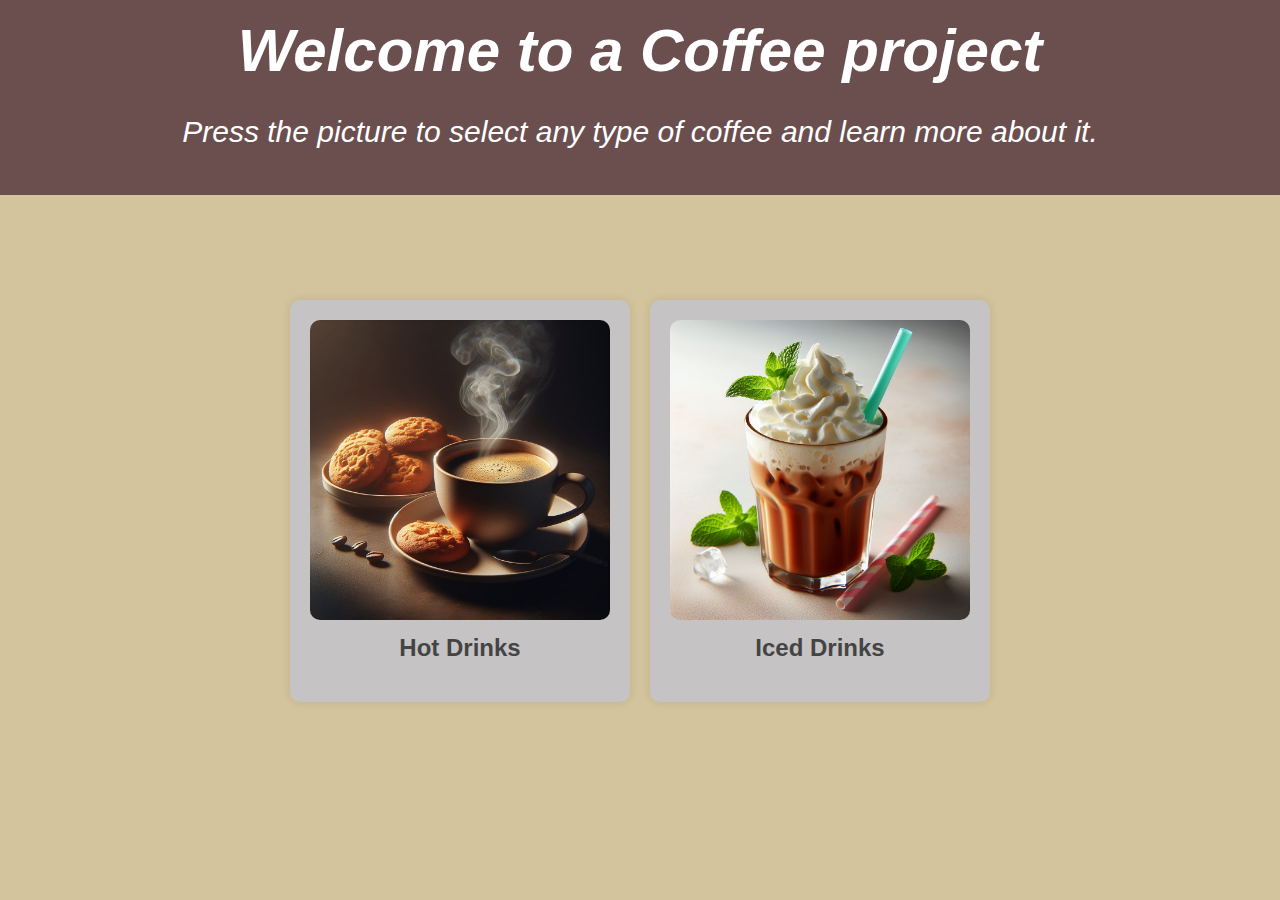
<file: index.html>
<!DOCTYPE html>
<html lang="en">
<head>
    <meta charset="UTF-8">
    <meta name="viewport" content="width=device-width, initial-scale=1.0">
    <link rel="stylesheet" href="./css/index.css"/>
    <title>MY API PROJECT</title>
</head>
<body>
    <header>
        <h1>Welcome to a Coffee project</h1>
        <div class="under-header">
            <p>Press the picture to select any type of coffee and learn more about it.</p>
        
    </header>
    <section id="main-content">
        <div class="coffee-section">
            <a href="hot-coffee.html">
                <img src="./images/hot-coffee.png" alt="Hot Coffee">
                <h2>Hot Drinks</h2>
            </a>
        </div>
        <div class="coffee-section">
            <a href="iced-coffee.html">
                <img src="./images/iced-coffee.png" alt="Iced Coffee">
                <h2>Iced Drinks</h2>
            </a>
    <script src="./js/index.js"></script>
</body>
</html>
</file>
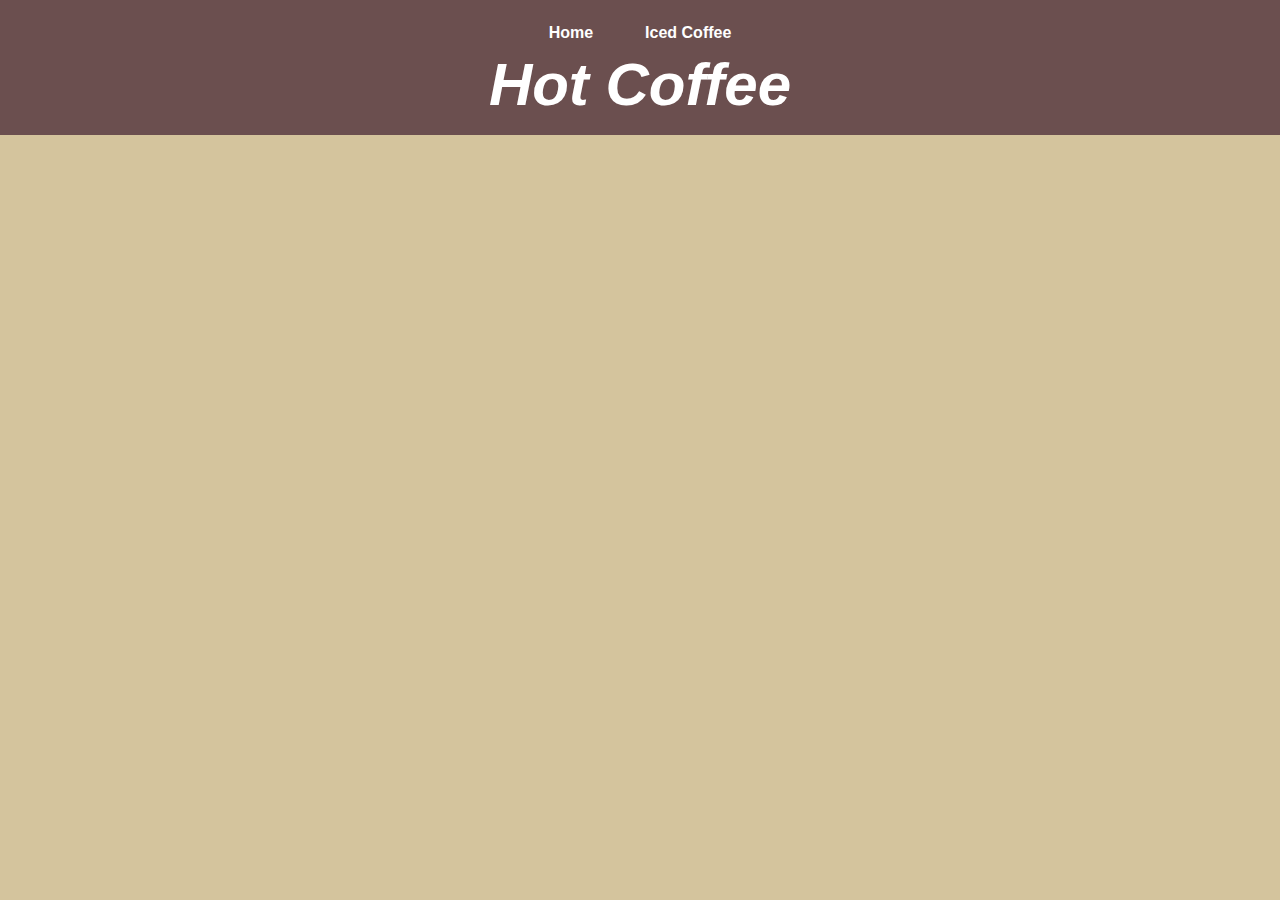
<file: hot-coffee.html>
<!DOCTYPE html>
<html lang="en">
<head>
    <meta charset="UTF-8">
    <meta name="viewport" content="width=device-width, initial-scale=1.0">
    <link rel="stylesheet" href="./css/index.css"/>
    <title>Hot Coffee</title>
</head>
<body>
    <header>
        <nav>
            <a href="index.html">Home</a>
            <a href="iced-coffee.html">Iced Coffee</a>
        </nav>
        <h1>Hot Coffee</h1>
    </header>
    <section id="coffee-section">
        <div id="coffee-titles"></div>
        <div id="coffee-details"></div>
    </section>
    <script src="./js/index.js"></script>
    <script>
        fetchAndDisplayCoffeeTitles('https://api.sampleapis.com/coffee/hot', document.getElementById('coffee-titles'));
    </script>
</body>
</html>
</file>
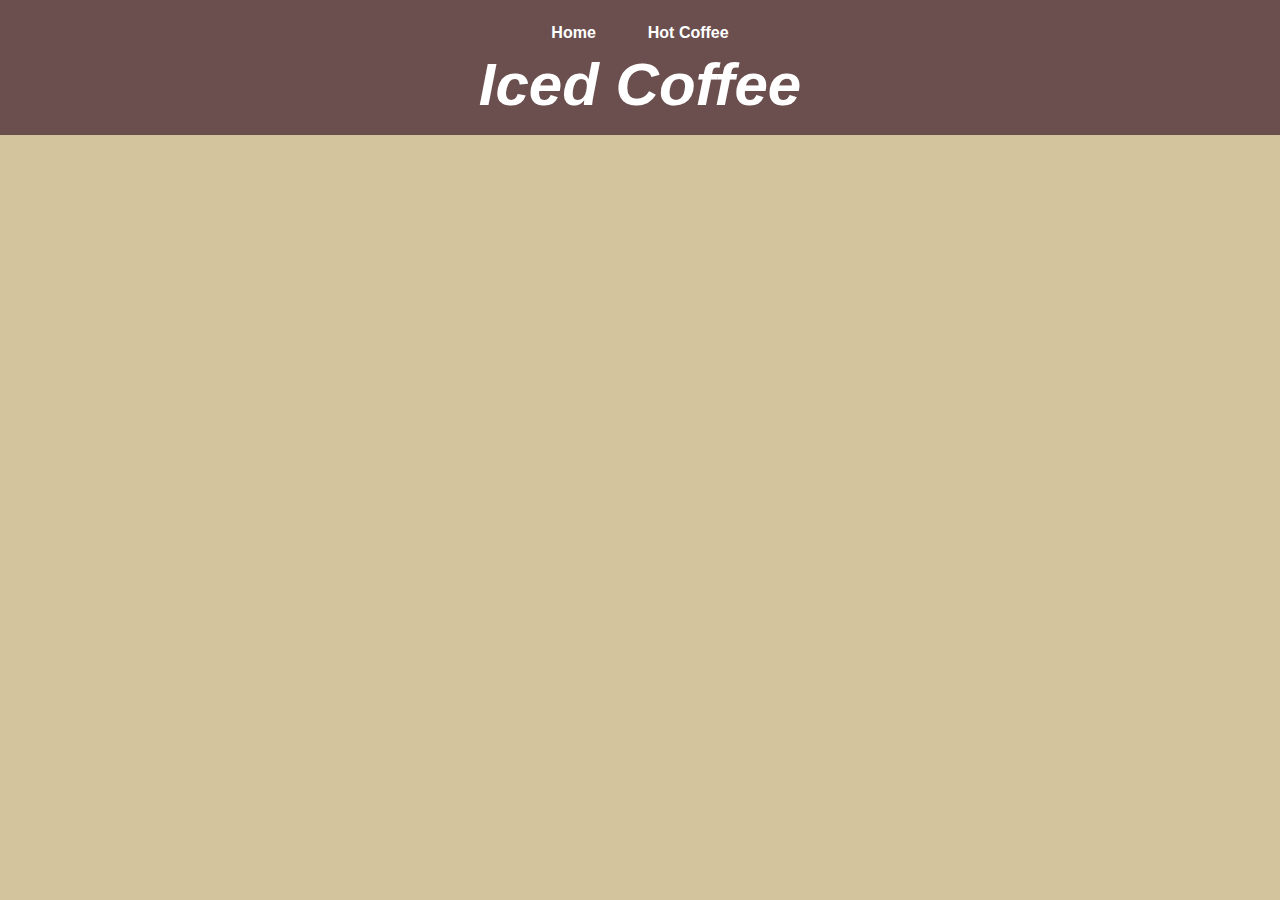
<file: iced-coffee.html>
<!DOCTYPE html>
<html lang="en">
<head>
    <meta charset="UTF-8">
    <meta name="viewport" content="width=device-width, initial-scale=1.0">
    <link rel="stylesheet" href="./css/index.css"/>
    <title>Iced Coffee</title>
</head>
<body>
    <header>
        <nav>
            <a href="index.html">Home</a>
            <a href="hot-coffee.html">Hot Coffee</a>
        </nav>
        <h1>Iced Coffee</h1>
    </header>
    <section id="coffee-section">
        <div id="coffee-titles"></div>
        <div id="coffee-details"></div>
    </section>
    <script src="./js/index.js"></script>
    <script>
        fetchAndDisplayCoffeeTitles('https://api.sampleapis.com/coffee/iced', document.getElementById('coffee-titles'));
    </script>
</body>
</html>
</file>
<file: css/index.css>
body {
    
    font-family: Arial, sans-serif;
    margin: 0;
    padding: 0;
    display: flex;
    flex-direction: column;
    align-items: center;
    background-color: #d4c49d;
}

header {
    background-color: #6b4f4f;
    width: 100%;
    padding: 1em 0;
    text-align: center;
    color: white;
    position: fixed;
}

header nav {
    display: flex;
    justify-content: center;
    gap: 20px;
}

header nav a {
    color: white; 
    text-decoration: none;
    font-weight: bold;
    padding: 0.5em 1em;
    border-radius: 0.3em;
    transition: background-color 0.3s;
}

header nav a:hover {
    background-color: #8b5e5e;
}

h1 {
    margin: 0;
    font-size: 60px;
    text-align: center;
    font-weight: bolder;
    font-style: italic;
}

.under-header {
    font-style: italic;
    font-size: 30px;
    justify-content: center;
    display: flex;
    flex-direction: column;
    align-items: center;
}

#main-content {
    
    display: flex;
    justify-content: center;
    gap: 20px;
    margin-top: 300px; 
}

.coffee-section {
    text-align: center;
    background-color: #c5c3c3;
    padding: 20px;
    border-radius: 10px;
    box-shadow: 0 0 10px rgba(0, 0, 0, 0.1);
    transition: transform 0.3s, box-shadow 0.3s;
}
.coffee-section:hover {
    transform: translateY(-10px);
    box-shadow: 0 10px 20px rgba(0, 0, 0, 0.2);
}
.coffee-section a {
    text-decoration: none;
    color: #444;
}

.coffee-section img {
    width: 300px;
    height: 300px;
    object-fit: cover;
    border-radius: 10px;
}

.coffee-section h2 {
    margin-top: 10px;
    font-size: 24px;
}

#coffee-section {
    width: 90%;
    max-width: 1200px;
    margin: 2em 0;
    margin-top: 100px; 
}

#coffee-titles {
    margin-top: 150px;
    display: grid;
    grid-template-columns: repeat(3, 1fr);
    grid-template-rows: repeat(2, auto);
    gap: 10px;
}

.drink-title {
    background-color: #c5c3c3;
    border-radius: 0.8em;
    padding: 0.5em;
    text-align: center;
    font-size: 1.2em;
    color: #444;
    cursor: pointer;
    transition: background-color 0.3s;
}
.drink-title:hover {
    background-color: #8b5e5e;
    color: white;
}

.drink img {
    width: 250px;
    height: 250px;
    object-fit: cover;
    border-radius: 0.8em;
}

.drink h2 {
    font-size: 1.2em;
    margin: 0.5em 0;
    color: #444;
}

.drink p {
    font-size: 1em;
    color: #444;
}

.drink ul {
    list-style-type: none;
    padding: 0;
}

.drink ul li {
    font-size: 0.9em;
    color: #444;
}
#coffee-details {
    margin-top: 20px;
    text-align: center;
    padding: 20px;
   
}
button {
    margin-top: 20px;
    padding: 10px 20px;
    font-size: 1em;
    border: none;
    background-color: #6b4f4f;
    color: white;
    border-radius: 5px;
    cursor: pointer;
    transition: background-color 0.3s;
}

button:hover {
    background-color: #8b5e5e;
}
/* Media Queries */

/* Tablets and below */
@media (max-width: 768px) {
    h1 {
        font-size: 40px;
    }
    .under-header {
        font-size: 24px;
    }
    #main-content {
        flex-direction: column;
        margin-top: 200px;
    }
    .coffee-section img {
        width: 250px;
        height: 250px;
    }
    #coffee-section {
        margin-top: 150px; 
    }
    #coffee-titles {
        grid-template-columns: 1fr;
    }
}

/* Mobile devices */
@media (max-width: 480px) {
    header nav {
        flex-direction: column;
    }

    header nav a {
        margin: 5px 0;
    }

    h1 {
        font-size: 30px;
    }

    .under-header {
        font-size: 20px;
    }

    .coffee-section img {
        width: 200px;
        height: 200px;
    }

    .coffee-section h2 {
        font-size: 20px;
    }
    #coffee-section {
        margin-top: 150px; 
    }
    .drink img {
        width: 200px;
        height: 200px;
    }

    .drink h2 {
        font-size: 1em;
    }

    .drink-title {
        font-size: 1em;
    }
}
</file>
